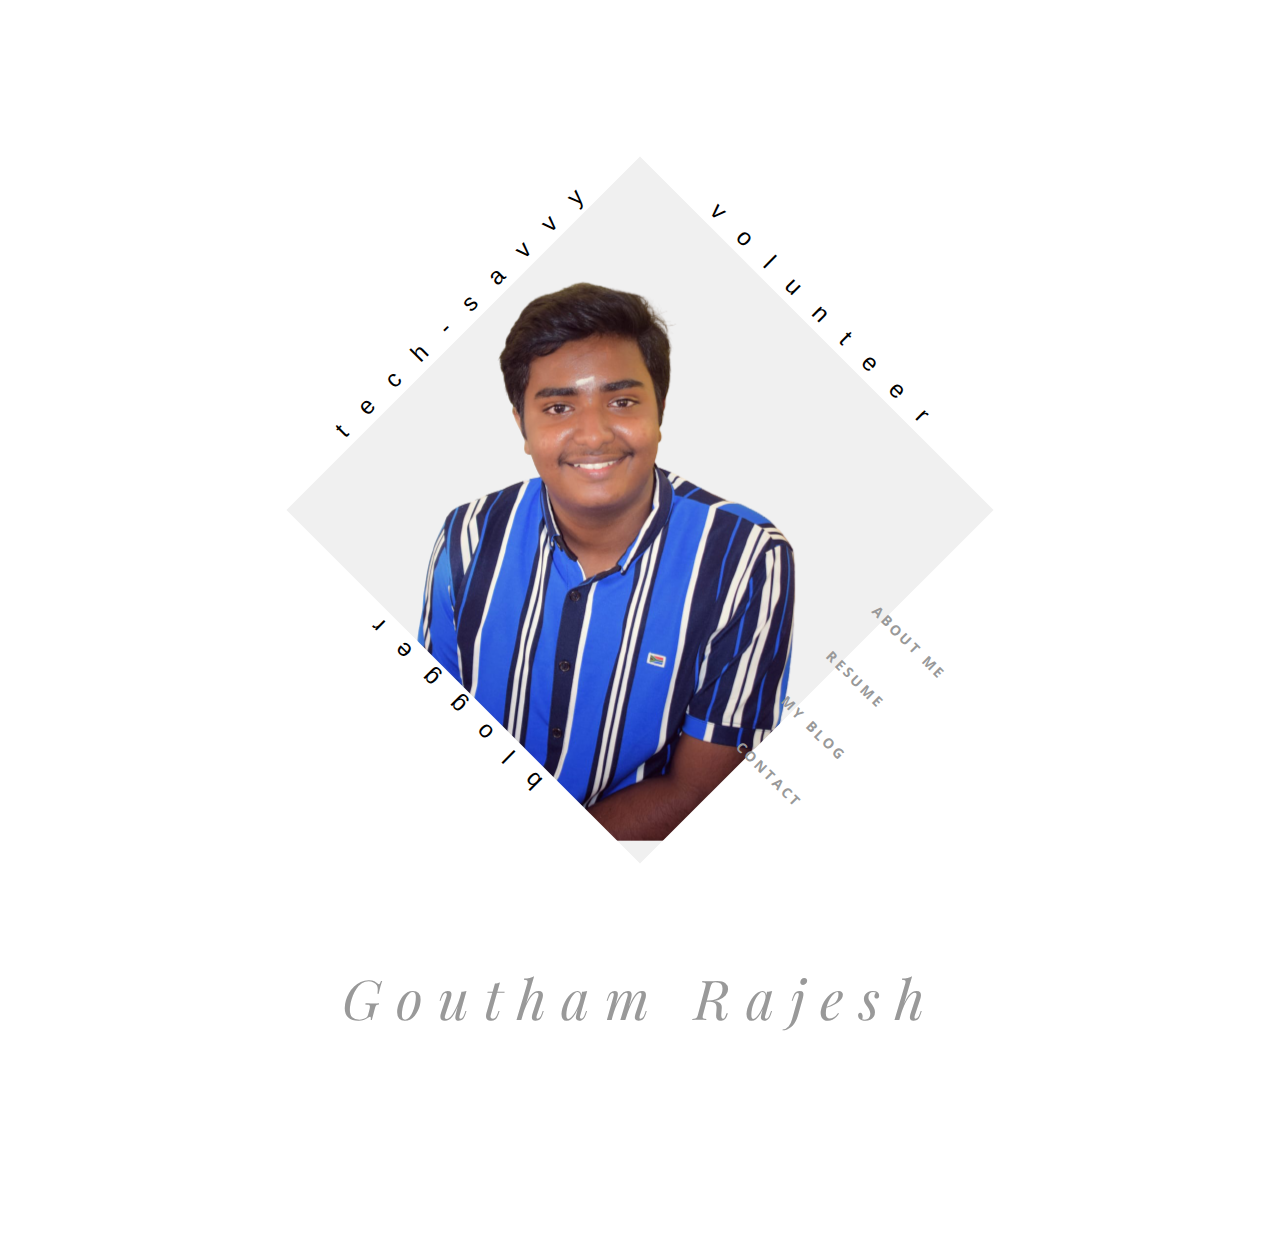
<file: index.html>
<!DOCTYPE html>
<html class='no-js' >

	<head>
		<meta charset="utf-8">
		<meta http-equiv="X-UA-Compatible" content="IE=edge">
		<meta name="viewport" content="width=device-width, initial-scale=1">
		<!-- The above 3 meta tags *must* come first in the head; any other head content must come *after* these tags -->


		<title>Goutham Rajesh</title>

		<!--[if lt IE 9]>
		  <script src="//html5shim.googlecode.com/svn/trunk/html5.js"></script>
		<![endif]-->

		<link rel='stylesheet' type='text/css' href='bootstrap/css/bootstrap.min.css' >
		<link rel='stylesheet' type='text/css' href='css/ionicons.min.css' >

		<link rel='stylesheet' type='text/css' href='css/owl.carousel.css' >
		<link rel='stylesheet' type='text/css' href='css/owl.theme.css' >
		<link rel='stylesheet' type='text/css' href='css/owl.transitions.css' >
		<link rel='stylesheet' type='text/css' href='css/magnific-popup.css' >
		<link rel='stylesheet' type='text/css' href='css/style.css' >
		<link rel='stylesheet' type='text/css' href='css/color-default.css' >


	</head>

	<body>

		<!--=============================================================================
			Preloader
		===============================================================================-->
		<div id='preloader' >
			<div class='loader' >
				<img src='img/load.gif' alt='symp' >
			</div>
		</div>



		<!--=============================================================================
			Main Wrapper
		===============================================================================-->
		<div id='wrapper' >

			<!--=============================================================================
				Front Section
			===============================================================================-->
			<section class='front-section' >

				<div class='container' >


					<div class='transition-mask' ></div>


					<div class='front-person-img' >

						<!--person's image-->
						<img src='img/goutham-nobg.png' alt='Goutham-Pic' >
						<!--/person's image-->

					</div>

					<!--person's titles-->
					<div class='front-person-titles' >

						<!--title1-->
						<span class='t1'>
							Tech-savvy
						</span>
						<!--/title1-->

						<!--title2-->
						<span class='t2' >
							Volunteer
						</span>
						<!--/title2-->

						<!--title3-->
						<span class='t3'>
							Blogger
						</span>
						<!--/title3-->

					</div>
					<!--/person's titles-->

					<nav class='front-person-links' >

						<!--
							navigation links, data-section attribute points towards the section with id to be opened.
						-->

						<ul>

							<li>
								<a href='#' data-section='about' >About Me</a>
							</li>

							<li>
								<a href='#' data-section='resume' >Resume</a>
							</li>

							<li>
								<a href='https://gouthamrajesh.blogspot.com/' target="_blank">My Blog</a>
							</li>

							<li>
								<a href='#' data-section='contact' >Contact</a>
							</li>

						</ul>

					</nav>



					<div class='front-heading text-center' >

						<h2>
							Goutham Rajesh
						</h2>



					</div>


				</div>
				

			</section>
			<!--=============================================================================
				/Front Section
			===============================================================================-->

			<!--=============================================================================
				About Section
			===============================================================================-->
			<section id='about' class='about-section section' >

				<div class='basic-info section-block' >

					<div class='container' >

						<div class='section-header text-center' >

							<h2>Basic Info About Me</h2>

							<!--divider-->
							<div class='divider-draft center' ></div>
							<!--/divider-->


						</div>

						<div class='row' >

							<div class='col-md-4' >
								<div class='about-person-img' >

									<img src='img/Kannan.jpeg' alt='Goutham-Pic'>

								</div>

							</div>


							<div class='col-md-8 about-info' >




								<p style="font-size: 17px;">
									Myself a Tech-Enthusiast, Blogger and a Volunteer who is aesthetic in hobby and ambitious in passion. Being a self-starter with strong interpersonal skill, ourself an Individual contributor also a Key Team Player. While seeking solution for an active challenge, I used to think out-of-the-box and crave creative solutions. Personally do love turning weakness into strength and a quick leaner from the mistakes.
									<br>
									I can sum up my entire personal and professional life in three words - "I Can Win!"
									<br>
								</p>

								<div class='clearfix' ></div>


								<ul class='info-list' >
									<li>
										<div class='inner' >
											<h4>Name</h4>
											<p>Goutham Rajesh</p>
										</div>
									</li>
									<li>
										<div class='inner' >
											<h4>Age</h4>
											<p>19 Years</p>
										</div>
									</li>
									<li>
										<div class='inner' >
											<h4>Website</h4>
											<p>You are on it!</p>
										</div>
									</li>
									<li>
										<div class='inner' >
											<h4>Hometown</h4>
											<p>Trivandrum, Kerala</p>
										</div>
									</li>



								</ul>


								<a href='img/Resume.jpeg' class='symp-btn link-btn' ><i class='ion-ios-download' ></i>Download Resume</a>

							</div>



						</div>




					</div>


				</div>

				<div class='about-icons section-block' >

					<div class='container' >

						<div class='row' >

							<div class='col-md-3' >
								<div class='service' >

									<div class='icon' >
										<i class='ion-ios-lightbulb' ></i>
									</div>

									<div class='content' >

										<h4>Creative</h4>

										<p>
											"Creativity doesn't wait for that perfect moment. It fashions its own perfect moments out of ordinary ones."
										</p>

									</div>

								</div>
							</div>

							<div class='col-md-3' >
								<div class='service' >

									<div class='icon' >
										<i class='ion-trophy' ></i>
									</div>

									<div class='content' >

										<h4>Winner</h4>

										<p>
											“Winning doesn’t always mean being first. Winning means you’re doing better than you’ve ever done before.”
										</p>

									</div>

								</div>
							</div>

							<div class='col-md-3' >
								<div class='service' >

									<div class='icon' >
										<i class='ion-ios-glasses' ></i>
									</div>

									<div class='content' >

										<h4>Smart</h4>

										<p>
											"Learn from yesterday, live for today, hope for tomorrow. The important thing is not to stop questioning."
										</p>

									</div>

								</div>
							</div>

							<div class='col-md-3' >
								<div class='service' >

									<div class='icon' >
										<i class='ion-ios-bolt' ></i>
									</div>

									<div class='content' >

										<h4>Powerful</h4>

										<p>
											“A life spent making mistakes is not only more honorable, but more useful than a life spent doing nothing.”
										</p>

									</div>

								</div>
							</div>



							<div class='col-md-3' >
								<div class='service' >

									<div class='icon' >
										<i class='ion-help-buoy' ></i>
									</div>

									<div class='content' >

										<h4>Helper</h4>

										<p>
											“To become a better you, remember to be grateful to people who have contributed to making you who you are today.”
										</p>

									</div>

								</div>
							</div>

							<div class='col-md-3' >
								<div class='service' >

									<div class='icon' >
										<i class='ion-happy' ></i>
									</div>

									<div class='content' >

										<h4>Optimistic</h4>

										<p>
											“I am so clever that sometimes I don't understand a single word of what I am saying.”
										</p>

									</div>

								</div>
							</div>

							<div class='col-md-3' >
								<div class='service' >

									<div class='icon' >
										<i class='ion-ios-game-controller-b' ></i>
									</div>

									<div class='content' >

										<h4>Gamer</h4>

										<p>
											"We fail, We Break, We Fall but then We Rise, We Heal, We Overcome."
										</p>

									</div>

								</div>
							</div>

							<div class='col-md-3' >
								<div class='service' >

									<div class='icon' >
										<i class='ion-ios-pulse-strong' ></i>
									</div>

									<div class='content' >

										<h4>Healthy</h4>

										<p>
											“It is health that is real wealth and not pieces of gold and silver.”
										</p>

									</div>

								</div>
							</div>




						</div>


					</div>
				</div>

				<div class='funfacts-block section-block' data-stellar-background-ratio='.2' >

					<div class='container' >

						<div class='row' >

							<div class='col-md-3 col-sm-6 funfact' >
								<div class='content' >
									<h4>3</h4>
									<p>Active Projects</p>
								</div>
							</div>

							<div class='col-md-3 col-sm-6 funfact' >
								<div class='content' >
									<h4>2</h4>
									<p>Active Repositories</p>
								</div>
							</div>

							<div class='col-md-3 col-sm-6 funfact' >
								<div class='content' >
									<h4>10+</h4>
									<p>Years of Leading Experience</p>
								</div>
							</div>

							<div class='col-md-3 col-sm-6 funfact' >
								<div class='content' >
									<h4>1</h4>
									<p>Project Completed</p>
								</div>
							</div>

						</div>

					</div>

				</div>


				<div class='footer bg-lightgray section-block' >

					<div class='container' >

						<div class='row' >

							<div class='col-xs-6 text-left' >
								<h4>Goutham Rajesh</h4>
							</div>

							<div class='col-xs-6 text-right' >
								<ul class='footer-social' >
									<li>
										<a href='https://www.linkedin.com/in/goutham-rajesh-b9759117b/' target="_blank">
											<i class='ion-social-linkedin' ></i>
										</a>
									</li>
									<li>
										<a href='https://twitter.com/GouthamRajesh4' target="_blank">
											<i class='ion-social-twitter' ></i>
										</a>
									</li>
									<li>
										<a href='https://www.instagram.com/psycho_creeper_/' target="_blank">
											<i class='ion-social-instagram' ></i>
										</a>
									</li>
									<li>
										<a href='https://github.com/gouthamrajesh' target="_blank">
											<i class='ion-social-github' ></i>
										</a>
									</li>
								</ul>
							</div>

						</div>


					</div>

				</div>


			</section>
			<!--=============================================================================
				/About Section
			===============================================================================-->

			<!--=============================================================================
				Resume Section
			===============================================================================-->
			<section id='resume' class='resume-section section' >

				<div class='container' >
					<div class='row' >
						<div class='col-md-6 col-md-offset-3' >
							<div class='section-header text-center' >

								<h2 class='animate text-over-block' >My Resume</h2>

								<!--divider-->
								<div class='divider-draft center' ></div>
								<!--/divider-->


							</div>
						</div>
					</div>
				</div>

				<div class='timeline-block section-block' >
					<div class='container' >
						<ul class='timeline' >

							<li class='timeline-header' >
								<h4>Education</h4>
							</li>

							<li>

								<div class='timeline-desc' >

									<h4>2005-2017</h4>

								</div>

								<div class='timeline-content' >

									<h4>Primary Education</h4>
									<span>@Viswabharathy Public School</span>

									<p>
										Completed Primary Schooling from Viswabharathy Public School, Neyyattinkara, Trivandrum. Passed out in 10th Grade with 92% of score.
									</p>

								</div>

							</li>

							<li class='inverse' >

								<div class='timeline-desc' >

									<h4>2018-2020</h4>

								</div>

								<div class='timeline-content' >

									<h4>Higher Secondary School Education</h4>
									<span>@Government Higher Secondary School, Neyyattinkara</span>

									<p>
										During 2018-202, I pursued my 11th and 12th grade in GHSS Neyyattinkara and passed out with a glorious pass percentage of 96% along with being one of the top scorers of the Institute.
									</p>

								</div>

							</li>

							<li>

								<div class='timeline-desc' >

									<h4>2021- Still Doing...</h4>

								</div>

								<div class='timeline-content' >

									<h4>B.Tech in Information Technology</h4>
									<span>@Government Engineering College, Barton Hill</span>

									<p>
										Currently pursuing my B.Tech in IT domain from GEC Barton Hill. Academic calendar starts from 2021 and the graduation year is expected to be 2024.
									</p>

								</div>

							</li>


							<li class='timeline-header' >
								<h4>Experience</h4>
							</li>


							<li>

								<div class='timeline-desc' >

									<h4>2021- Currently working here...</h4>

								</div>

								<div class='timeline-content' >

									<h4>Volunteer</h4>
									<span>@IEEE SB GECBH, @ISTE SC GECBH, @CSI SB GEBCH, @IEDC Cell GECBH, @ICFOSS SB GECBH</span>

									<p>
										I am active Volunteer in various technical societies at GECBH also an active participant in there events as well as an active event coordinator too.
									</p>

								</div>

							</li>

							<li class='inverse' >

								<div class='timeline-desc' >

									<h4>2021- Currently working here...</h4>

								</div>

								<div class='timeline-content' >

									<h4>1st Year Membership Development coordinator</h4>
									<span>@IEEE SB GECBH</span>

									<p>
										I am currently holding the position of 1st Year MDC in IEEE SB GECBH's Excom as well as an active coodinator of some of the prestiguous events such as Cognitionis : An Annual Quiz Series, Thinkative: Event in collab with IEEE Kerala Section and much more...
									</p>

								</div>

							</li>

							<li>

								<div class='timeline-desc' >

									<h4>2021 - Still Doing...</h4>

								</div>

								<div class='timeline-content' >

									<h4>Blogger</h4>
									<span>@gouthamrajesh.blogspot.com</span>

									<p>
										Blog writing is the way how I convey my views about the various aspects of the growing technological domain.
									</p>

								</div>

							</li>


						</ul>
					</div>
				</div>

				<div class='hobbies-block bg-lightgray section-block' >
					<div class='container' >

						<div class='section-header text-center' >
							<h2 class='animate text-over-block' >My Hobbies</h2>
							<!--divider-->
							<div class='divider-draft center' ></div>
							<!--/divider-->
						</div>

						<div class='row' >

							<div class='col-md-2 col-sm-4 col-xs-6' >

								<div class='hobby' >

									<div class='icon' >
										<i class='ion-ios-game-controller-b' ></i>
									</div>

									<h4>Gaming</h4>

								</div>

							</div>

							<div class='col-md-2 col-sm-4 col-xs-6' >

								<div class='hobby' >

									<div class='icon' >
										<i class='ion-ios-book' ></i>
									</div>

									<h4>Reading</h4>

								</div>

							</div>

							<div class='col-md-2 col-sm-4 col-xs-6' >

								<div class='hobby' >

									<div class='icon' >
										<i class='ion-ios-chatboxes' ></i>
									</div>

									<h4>Content Creation</h4>

								</div>

							</div>

							<div class='col-md-2 col-sm-4 col-xs-6' >

								<div class='hobby' >

									<div class='icon' >
										<i class='ion-ios-musical-notes' ></i>
									</div>

									<h4>Music</h4>

								</div>

							</div>

							<div class='col-md-2 col-sm-4 col-xs-6' >

								<div class='hobby' >

									<div class='icon' >
										<i class='ion-camera' ></i>
									</div>

									<h4>Photography</h4>

								</div>

							</div>

							<div class='col-md-2 col-sm-4 col-xs-6' >

								<div class='hobby' >

									<div class='icon' >
										<i class='ion-ios-football' ></i>
									</div>

									<h4>Football</h4>

								</div>

							</div>



						</div>



					</div>
				</div>

				<div class='skills-block section-block' >

					<div class='container' >

						<div class='section-header text-center' >
							<h2 class='animate text-over-block' >My Skills</h2>

							<!--divider-->
							<div class='divider-draft center' ></div>
							<!--/divider-->

						</div>


						<div class='row' >

							<div class='col-md-6' >

								<div class='skill' >

									<h4>HTML/CSS</h4>

									<div class='skill-bar' data-percent='80' >
										<div class='bar' >
											<div class='percent' >80%</div>
										</div>
									</div>

								</div>

								<div class='skill' >

									<h4>C++</h4>

									<div class='skill-bar' data-percent='50' >
										<div class='bar' >
											<div class='percent' >50%</div>
										</div>
									</div>

								</div>

								<div class='skill' >

									<h4>Presentation Skills</h4>

									<div class='skill-bar' data-percent='90' >
										<div class='bar' >
											<div class='percent' >90%</div>
										</div>
									</div>

								</div>



							</div>

							<div class='col-md-6' >

								<div class='skill' >

									<h4>Content Writing</h4>

									<div class='skill-bar' data-percent='80' >
										<div class='bar' >
											<div class='percent' >80%</div>
										</div>
									</div>

								</div>

								<div class='skill' >

									<h4>Wordpress</h4>

									<div class='skill-bar' data-percent='75' >
										<div class='bar' >
											<div class='percent' >75%</div>
										</div>
									</div>

								</div>

								<div class='skill' >

									<h4>Python</h4>

									<div class='skill-bar' data-percent='50' >
										<div class='bar' >
											<div class='percent' >50%</div>
										</div>
									</div>

								</div>



							</div>



						</div>

					</div>

				</div>

				<div class='footer bg-lightgray section-block' >

					<div class='container' >

						<div class='row' >

							<div class='col-xs-6 text-left' >
								<h4>Goutham Rajesh</h4>
							</div>

							<div class='col-xs-6 text-right' >
								<ul class='footer-social' >
									<li>
										<a href='https://www.linkedin.com/in/goutham-rajesh-b9759117b/' target="_blank">
											<i class='ion-social-linkedin' ></i>
										</a>
									</li>
									<li>
										<a href='https://twitter.com/GouthamRajesh4' target="_blank">
											<i class='ion-social-twitter' ></i>
										</a>
									</li>
									<li>
										<a href='https://www.instagram.com/psycho_creeper_/' target="_blank">
											<i class='ion-social-instagram' ></i>
										</a>
									</li>
									<li>
										<a href='https://github.com/gouthamrajesh' target="_blank">
											<i class='ion-social-github' ></i>
										</a>
									</li>
								</ul>
							</div>

						</div>


					</div>

				</div>


			</section>
			<!--=============================================================================
				/Resume Section
			===============================================================================-->


			<!--==============================================================================
				Contact Section
			================================================================================-->
			<section id='contact' class='contact-section section' >

				<div class='contact-block section-block' >
					<div class='container' >
						<div class='row' >
							<div class='col-md-6 col-md-offset-3' >

								<div class='section-header text-center' >
									<h2 class='animate text-over-block' >Contact Me</h2>
									<!--divider-->
									<div class='divider-draft center' ></div>
									<!--/divider-->
									<p>
										May the virtual connection between us be prosperous. Drop your credentials here. Let's catch up soon !
									</p>
								</div>

							</div>
						</div>

						<div class='row' >
							<div class='col-md-8 col-md-offset-2' >

								<form id='contact-form' class='contact-form' action='mail.php' method='post' data-toggle='validator' >

									<div id='contact-form-result' ></div>

									<div class='row' >

										<div class='col-md-6' >

											<div class='form-group' >
												<input type='text' class='form-control' placeholder='Name' required>

												<div class='help-block with-errors' ></div>
											</div>

										</div>

										<div class='col-md-6' >
											<div class='form-group' >
												<input type='email' class='form-control' placeholder='Email' required>

												<div class='help-block with-errors' ></div>

											</div>
										</div>

									</div>

									<div class='row' >

										<div class='col-md-6' >
											<div class='form-group' >
												<input type='text' class='form-control' placeholder='Phone' required>
												<div class='help-block with-errors' ></div>

											</div>
										</div>

										<div class='col-md-6' >
											<div class='form-group' >
												<input type='text' class='form-control' placeholder='Website' required>
												<div class='help-block with-errors' ></div>

											</div>
										</div>

									</div>

									<div class='form-group' >
										<textarea rows='5' class='form-control' placeholder='Message' required></textarea>
										<div class='help-block with-errors' ></div>
									</div>

									<div class='form-group text-center' >
										<button type='submit' class='symp-btn' >Send Message</button>
									</div>


								</form>
							</div>
						</div>


					</div>
				</div>


				<div class='footer bg-lightgray section-block' >

					<div class='container' >

						<div class='row' >

							<div class='col-xs-6 text-left' >
								<h4>Goutham Rajesh</h4>
							</div>

							<div class='col-xs-6 text-right' >
								<ul class='footer-social' >
									<li>
										<a href='https://www.linkedin.com/in/goutham-rajesh-b9759117b/' target="_blank">
											<i class='ion-social-linkedin' ></i>
										</a>
									</li>
									<li>
										<a href='https://twitter.com/GouthamRajesh4' target="_blank">
											<i class='ion-social-twitter' ></i>
										</a>
									</li>
									<li>
										<a href='https://www.instagram.com/psycho_creeper_/' target="_blank">
											<i class='ion-social-instagram' ></i>
										</a>
									</li>
									<li>
										<a href='https://github.com/gouthamrajesh' target="_blank">
											<i class='ion-social-github' ></i>
										</a>
									</li>
								</ul>
							</div>

						</div>


					</div>

				</div>


			</section>
			<!--=============================================================================
				/Contact Section
			===============================================================================-->


			<!--close button-->
			<div class='close-btn' >
				<span></span>
				<span></span>
			</div>
			<!--/close button-->


		</div>
		<!--=============================================================================
			/Main Wrapper
		===============================================================================-->


		<!--=============================================================================
			JavaScript Files
		===============================================================================-->
		<script src='js/jquery.min.js' ></script>
		<script src='js/jquery.stellar.min.js' ></script>
		<script src='js/modernizr.js' ></script>
		<script src='js/owl.carousel.min.js' ></script>
		<script src='js/jquery.shuffle.min.js' ></script>
		<script src='js/jquery.magnific-popup.min.js' ></script>
		<script src='js/validator.min.js' ></script>
		<script src='js/smoothscroll.js' ></script>
		<script src='js/script.js' ></script>



	</body>

</html>
</file>
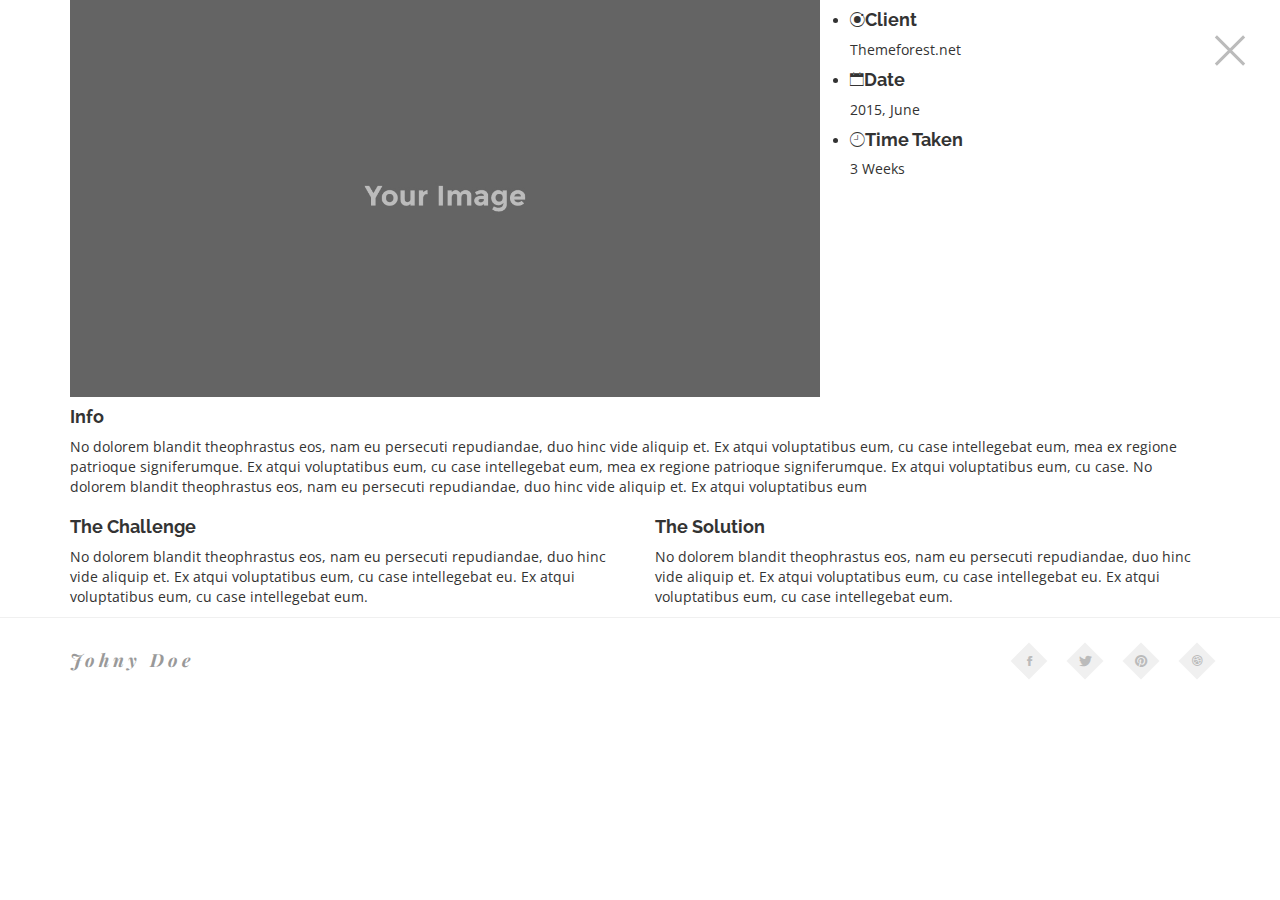
<file: work.html>
<!DOCTYPE html>
<html class='no-js' >
	
	<head>
		
		
		<meta charset="utf-8">
		<meta http-equiv="X-UA-Compatible" content="IE=edge">
		<meta name="viewport" content="width=device-width, initial-scale=1">
		<!-- The above 3 meta tags *must* come first in the head; any other head content must come *after* these tags -->
	
		<title>Symp - Personal Resume/CV HTML Template</title>
		
		<!--[if lt IE 9]>
		  <script src="//html5shim.googlecode.com/svn/trunk/html5.js"></script>
		<![endif]-->

		
		<link rel='stylesheet' type='text/css' href='bootstrap/css/bootstrap.min.css' >
		<link rel='stylesheet' type='text/css' href='css/ionicons.min.css' >
		<link rel='stylesheet' type='text/css' href='css/owl.carousel.css' >
		<link rel='stylesheet' type='text/css' href='css/owl.theme.css' >
		<link rel='stylesheet' type='text/css' href='css/owl.transitions.css' >
		<link rel='stylesheet' type='text/css' href='css/style.css' >
		<link rel='stylesheet' type='text/css' href='css/color-default.css' >
		
		
	</head>
	
	<body>
		
		
		<!--close button-->
		<a href='index.html' class='close-btn' >
			<span></span>
			<span></span>
		</a>
		<!--/close button-->
		
		
		<!--preloader-->
		<div id='preloader' >
		
			<div class='loader' >
				<img src='img/load.gif' alt='symp' >
			</div>
			
		</div>
		<!--/preloader-->
		
		
		<div id='wrapper' >
			
			<section class='single-work' >
				
				<div class='container' >
					
					
					<div class='row' >
						
						<div class='col-md-8' >
							
							<img src='img/bg3.jpg' alt='symp' >
						
						</div>
						
						
						<div class='col-md-4' >
							
							<ul class='work-info' >
								
								<li>
									
									<h4><i class='ion-ionic' ></i>Client</h4>
									
									<p>Themeforest.net</p>
									
								</li>
								
								<li>
									
									<h4><i class='ion-ios-calendar-outline' ></i>Date</h4>
									
									<p>2015, June</p>
									
								</li>
								
								
								
								<li>
									
									<h4><i class='ion-ios-clock-outline' ></i>Time Taken</h4>
									
									<p>3 Weeks</p>
									
								</li>
								
								
								
								
								
								
							</ul>
							
						</div>
						
						
						
					</div>
					
					
					<div class='work-content' >
						
						<div class='block' >
							
							<h4>Info</h4>
							
							<p>
								No dolorem blandit theophrastus eos, nam eu persecuti repudiandae, duo hinc vide aliquip et. Ex atqui voluptatibus eum, cu case intellegebat eum, mea ex regione patrioque signiferumque. Ex atqui voluptatibus eum, cu case intellegebat eum, mea ex regione patrioque signiferumque. Ex atqui voluptatibus eum, cu case. No dolorem blandit theophrastus eos, nam eu persecuti repudiandae, duo hinc vide aliquip et. Ex atqui voluptatibus eum
							</p>
							
						</div>
						
						<div class='block row' >
							
							
							<div class='col-md-6' >
								
								<h4>The Challenge</h4>
								
								<p>
									No dolorem blandit theophrastus eos, nam eu persecuti repudiandae, duo hinc vide aliquip et. Ex atqui voluptatibus eum, cu case intellegebat eu. Ex atqui voluptatibus eum, cu case intellegebat eum.
								</p>
								
							</div>
							
							
							<div class='col-md-6' >
								
								<h4>The Solution</h4>
								
								<p>
									No dolorem blandit theophrastus eos, nam eu persecuti repudiandae, duo hinc vide aliquip et. Ex atqui voluptatibus eum, cu case intellegebat eu. Ex atqui voluptatibus eum, cu case intellegebat eum.
								</p>
								
							</div>
							
							
							
							
						</div>
						
					</div>
					
					
				</div>
				
			</section>
			
			
			<div class='footer bg-lightgray section-block' >
				
				<div class='container' >
					
					<div class='row' >
						
						<div class='col-md-6 text-left' >
							<h4>Johny Doe</h4>
						</div>
						
						<div class='col-md-6 text-right' >
							<ul class='footer-social' >
								<li>
									<a href='#' >
										<i class='ion-social-facebook' ></i>
									</a>
								</li>
								<li>
									<a href='#' >
										<i class='ion-social-twitter' ></i>
									</a>
								</li>
								<li>
									<a href='#' >
										<i class='ion-social-pinterest' ></i>
									</a>
								</li>
								<li>
									<a href='#' >
										<i class='ion-social-dribbble' ></i>
									</a>
								</li>
							</ul>
						</div>
						
					</div>
					
					
				</div>
				
			</div>
			
			
			
		</div>
		
		<script src='js/jquery.min.js' ></script>
		<script src='js/jquery.stellar.min.js' ></script>
		<script src='js/modernizr.js' ></script>
		<script src='js/owl.carousel.min.js' ></script>
		<script src='js/jquery.shuffle.min.js' ></script>
		<script src='js/jquery.magnific-popup.min.js' ></script>
		<script src='js/validator.min.js' ></script>
		<script src='js/smoothscroll.js' ></script>
		<script src='js/script.js' ></script>
		
	</body>
	
</html>
</file>
<file: css/style.css>
/*=======================================================================
	
-------------------------------------------------------------------------
	CSS Structure
-------------------------------------------------------------------------
	
	01- General CSS
	02- Preloader
	03- Front Section
	04- About Section
	05- Resume Section
	06- Services Section
	07- Blog Section
	08- Portfolio Section
	09- Contact Section
	10- Work Page
	11- Single Post Page
	12- Responsive CSS
	
	*Colors are in separate files.
	
=======================================================================*/






/*Importing Google Fonts */
@import url(https://fonts.googleapis.com/css?family=Raleway:400,700,600,300|Playfair+Display:700italic,400italic|Crimson+Text:400italic,600italic|Open+Sans:400,700);

/*=======================================================================
	General CSS
=======================================================================*/
*{
	margin:0;
	padding:0;
	outline:none;
	font-family: Open Sans, sans-serif;
}
h1, h2, h3, h4, h5, h6,
.h1, .h2, .h3, .h4, .h5, .h6{
	font-weight:bold;
	font-family: Raleway, sans-serif;
}
::-webkit-scrollbar{
	height:10px;
	width:10px;
	background:#FFF;
}
::-webkit-scrollbar-thumb{
	background:#BBB;
	border:solid 2px #FFF;
}
::-webkit-scrollbar-thumb:hover{
	background:#888;
}
::-moz-scrollbar{
	height:10px;
	width:10px;
	background:#FFF;
}
::-moz-scrollbar-thumb{
	background:#BBB;
	border:solid 2px #FFF;
}
::-moz-scrollbar-thumb:hover{
	background:#888;
}
img{
	max-width:100%;
}
.parallax{
	background-size:cover;
}
body.section-show{
	overflow:hidden;
}
body a.close-btn,
body.section-show .close-btn{
	opacity:1;
	z-index:100;
	-webkit-transition:opacity .4s 1.2s ease, background .3s ease;
	-moz-transition:opacity .4s 1.2s ease, background .3s ease;
	transition:opacity .4s 1.2s ease, background .3s ease;
	overflow:hidden;
}
.close-btn{
	position:fixed;
	height:64px;
	width:64px;
	cursor:pointer;
	display:block;
	top:18px;
	right:18px;
	opacity:0;
	z-index:-99;
}
.close-btn > span{
	height:3px;
	width:40px;
	background:#BBB;
	position:absolute;
	top:50%;
	left:50%;
	margin-left:-20px;
	margin-top:-1.5px;
}
.close-btn > span:before{
	content: ' ';
	position:absolute;
	top:0;
	width:0;
	height:inherit;
	background:#B7A389;
}
.close-btn > span:nth-of-type(1){
	-webkit-transform:rotate(45deg);
	-moz-transform:rotate(45deg);
	-ms-transform:rotate(45deg);
	-o-transform:rotate(45deg);
	transform:rotate(45deg);
}
.close-btn > span:nth-of-type(2){
	-webkit-transform:rotate(-45deg);
	-moz-transform:rotate(-45deg);
	-ms-transform:rotate(-45deg);
	-o-transform:rotate(-45deg);
	transform:rotate(-45deg);
}
.close-btn > span:nth-of-type(1):before{
	left:0;
}
.close-btn > span:nth-of-type(2):before{
	right:0;
}
.close-btn:hover > span{
	background:transparent;
}
.close-btn:hover > span:before{
	-webkit-transition:all .3s ease;
	-moz-transition:all .3s ease;
	transition:all .3s ease;
	width:100%;
}
.close-btn:hover > span:nth-of-type(2):before{
	-webkit-transition-delay:.3s;	
	-moz-transition-delay:.3s;	
	transition-delay:.3s;	
}
.section-header h2{
	font-size:32px;
	letter-spacing:6px;
	color:#333;
	margin-top:0;
	margin-bottom:35px;
	font-weight:300;
}
.section-header p{
	margin-top:30px;
	line-height:1.7em;
	color:#8A8A8A;
	font-size:16px;
}
#wrapper{
	overflow-x:hidden;
}
.front-section{
	background:#FFF;
}
.section{
	position:fixed;
	left:0;
	right:0;
	top:0;
	bottom:0;
	border:solid 4px #BBB;
	padding-top:100px;
	z-index:-9;
	background:#FFF;
	overflow-y:auto;
	opacity:0;
	visibility:hidden;
	transition: all .3s ease;
}
body.section-show .section.active{
	-webkit-transition:opacity .4s 1.2s ease;
	-moz-transition:opacity .4s 1.2s ease;
	transition:opacity .4s 1.2s ease;
	z-index:99;
	opacity:1;
	visibility:visible;
}
.bg-lightgray{
	background:#F5F5F5;
}
.footer{
	padding:30px 0;
	background:#FFF;
	border-top:solid 1px #F0F0F0;
}
.footer h4{
	font-size:18px;
	letter-spacing:4px;
	margin:0;
	margin-top:3.5px;
	font-style:italic;
	font-family:'Playfair Display', serif;
	color:#999;
}
.footer-social{
	margin:0;
	padding:0;
	list-style:none;
	font-size:0;
}
.footer-social > li{
	display:inline-block;
	*display:inline;
	*zoom:1;
	margin-left:30px;
}
.footer-social > li > a{
	text-decoration:none;
	height:26px;
	width:26px;
	line-height:26px;
	vertical-align: middle;
	-webkit-transform:rotate(45deg);
	-moz-transform:rotate(45deg);
	-ms-transform:rotate(45deg);
	-o-transform:rotate(45deg);
	transform:rotate(45deg);
	-webkit-transition:all .3s ease-in-out;
	-moz-transition:all .3s ease-in-out;
	transition:all .3s ease-in-out;
	display:block;
	text-align:center;
	color:#BBB;
	background:#F0F0F0;
	font-size:0;
}
.footer-social > li > a > i{
	-webkit-transform:rotate(-45deg);
	-moz-transform:rotate(-45deg);
	-ms-transform:rotate(-45deg);
	-o-transform:rotate(-45deg);
	transform:rotate(-45deg);
	display:inline-block;
	*display:inline;
	*zoom:1;
	line-height:inherit;
	width:inherit;
	height:inherit;
	vertical-align:middle;
}
.footer-social > li > a > i:before{
	font-size:14px;
	line-height:1em;
	vertical-align:middle;
}
.footer-social > li > a:hover{
	background:#B7A389;
	color:#FFF;
}
.section-block > .container,
.section-block{
	position:relative;
}
.section-block{
	overflow:hidden;
}

/*=======================================================================
	Preloader
=======================================================================*/
.js #preloader{
	position:fixed;
	top:0;
	left:0;
	right:0;
	bottom:0;
	background:#FFF;
	z-index:199;
	-webkit-transition:all .5s ease;
	-moz-transition:all .5s ease;
	transition:all .5s ease;
}
.js #preloader .loader{
	position:absolute;
	top:50%;
	left:50%;
	-webkit-transform:translate(-50%, -50%);	
	-moz-transform:translate(-50%, -50%);	
	-ms-transform:translate(-50%, -50%);	
	-o-transform:translate(-50%, -50%);	
	transform:translate(-50%, -50%);	
}
.js body.loaded #preloader{
	-webkit-transform:scale(.6) translateY(-100%);
	-moz-transform:scale(.6) translateY(-100%);
	-ms-transform:scale(.6) translateY(-100%);
	-o-transform:scale(.6) translateY(-100%);
	transform:scale(.6) translateY(-100%);
	opacity:0;
	visibility:hidden;
	z-index:-1;
}
.no-js #preloader{
	display:none;
}

.divider-draft{
	position:relative;
	height:2px;
	background:#333;
	width:40px;
	display:block;
	margin:15px 0;
}
.divider-draft:before,
.divider-draft:after{
	content: ' ';
	width:25px;
	height:1px;
	background:#333;
	position:absolute;
	left:0;
}
.divider-draft.center{
	margin:auto;
}
.divider-draft.center:before,
.divider-draft.center:after{
	right:0;
	margin:auto;
}
.divider-draft:before{
	top:-6px;
}
.divider-draft:after{
	bottom:-6px;
}

/*=======================================================================
	Front Section
=======================================================================*/
body.section-show .transition-mask{
	position:absolute;
	top:260px;
	height:500px;
	width:500px;
	left:0;
	right:0;
	margin:auto;
	z-index:22;
	transform:rotate(45deg);
	overflow:hidden;
	-webkit-animation: fill2 .8s .4s both ease;
	-moz-animation: fill2 .8s .4s both ease;
	animation: fill2 .8s .4s both ease;
}
body .transition-mask:before{
	content: ' ';
	position:absolute;
	bottom:0;
	right:0;
	height:100%;
	width:100%;
}
body.section-show .transition-mask:before{
	-webkit-animation: fill .4s both ease;
	-moz-animation: fill .4s both ease;
	animation: fill .4s both ease;
	background:#CCC;
}

@-webkit-keyframes fill2{
	0%{
		transform:rotate(45deg);
	}
	100%{
		z-index:50;
		transform:rotate(0deg);
		height:100%;
		width:100%;
		top:0;
		bottom:auto;
	}
}
@keyframes fill2{
	0%{
		-webkit-transform:rotate(45deg);
		-moz-transform:rotate(45deg);
		-ms-transform:rotate(45deg);
		-o-transform:rotate(45deg);
		transform:rotate(45deg);
	}
	100%{
		z-index:50;
		-webkit-transform:rotate(0deg);
		-moz-transform:rotate(0deg);
		-ms-transform:rotate(0deg);
		-o-transform:rotate(0deg);
		transform:rotate(0deg);
		height:100%;
		width:100%;
		top:0;
		bottom:auto;
	}
}



@-webkit-keyframes fill{
	0%{
		width:0%;
	}
	100%{
		width:100%;
	}
}

@keyframes fill{
	0%{
		width:0%;
	}
	100%{
		width:100%;
	}
}



.front-section{
	padding-top:60px;
	padding-bottom:200px;
	position:relative;
}
.front-heading{
	text-align:center;
	margin-top:190px;
}
.front-heading > h2{
	font-size:55px;
	font-weight:lighter;
	letter-spacing:15px;
	position:relative;
	position:relative;
	line-height:1em;
	display:inline-block;
	*display:inline;
	*zoom:1;
	z-index:10;
	color:#999;
	font-family: 'Playfair Display', serif;
	font-style:italic;
}

.front-person-img{
	width:500px;
	height:500px;
	overflow:hidden;
	background:#F0F0F0;
	position:relative;
	z-index:15;
	-webkit-transition:height .5s .3s ease, transform .5s .8s ease;
	-moz-transition:height .5s .3s ease, transform .5s .8s ease;
	transition:height .5s .3s ease, transform .5s .8s ease;
	margin:200px auto;
	margin-bottom:0;
	-webkit-transform:rotate(45deg);
	-moz-transform:rotate(45deg);
	-ms-transform:rotate(45deg);
	-o-transform:rotate(45deg);
	transform:rotate(45deg);
	border-radius:0;
}
.front-person-img > img{
	max-width:100%;
	vertical-align:bottom;
	-webkit-transform:rotate(-45deg) translateY(40px);
	-moz-transform:rotate(-45deg) translateY(40px);
	-ms-transform:rotate(-45deg) translateY(40px);
	-o-transform:rotate(-45deg) translateY(40px);
	transform:rotate(-45deg) translateY(40px);
}

.front-person-titles{
	position:relative;
	z-index:10;
	height:500px;
	width:500px;
	margin:auto;
	margin-top:-500px;
	-webkit-transform:rotate(45deg);
	-moz-transform:rotate(45deg);
	-ms-transform:rotate(45deg);
	-o-transform:rotate(45deg);
	transform:rotate(45deg);
}
.front-person-titles > span{
	position:absolute;
	z-index:5;
	display:block;
	width:100%;
	font-family:Hind, sans-serif;
	color:#CCC;
	text-align:center;
	font-size:24px;
	letter-spacing:25px;
	line-height:1em;
	text-transform:lowercase;
}
.front-person-titles > .t1{
	left:-5px;
	bottom: 0px;
	-webkit-transform:rotate(-90deg) translateY(-100%);
	-moz-transform:rotate(-90deg) translateY(-100%);
	-ms-transform:rotate(-90deg) translateY(-100%);
	-o-transform:rotate(-90deg) translateY(-100%);
	transform:rotate(-90deg) translateY(-100%);
	-webkit-transform-origin:0% 0%;
	-moz-transform-origin:0% 0%;
	-ms-transform-origin:0% 0%;
	-o-transform-origin:0% 0%;
	transform-origin:0% 0%;
	color:black;
}
.front-person-titles > .t2{
	top:-5px;
	left:0px;
	-webkit-transform:translateY(-100%);
	-moz-transform:translateY(-100%);
	-ms-transform:translateY(-100%);
	-o-transform:translateY(-100%);
	transform:translateY(-100%);
	color:black;
}
.front-person-titles > .t3{
	left: -5px;
	bottom: -5px;
	-webkit-transform:translateY(100%) rotate(180deg);
	-moz-transform:translateY(100%) rotate(180deg);
	-ms-transform:translateY(100%) rotate(180deg);
	-o-transform:translateY(100%) rotate(180deg);
	transform:translateY(100%) rotate(180deg);
	color:black;
}


.front-person-links{
	margin:auto;
	width:500px;
	height:500px;
	margin-top:-500px;
	z-index:25;
	-webkit-transform: rotate(45deg);
	-moz-transform: rotate(45deg);
	-ms-transform: rotate(45deg);
	-o-transform: rotate(45deg);
	transform: rotate(45deg);
	position:relative;
}

.front-person-links > ul > li{
	display:block;
}
.front-person-links > ul{
	font-size:0;
	z-index:99;
	position:absolute;
	text-align:left;
	white-space:nowrap;
	left:100%;
	top:50%;
	-webkit-transform:translateY(-50%);
	-moz-transform:translateY(-50%);
	-ms-transform:translateY(-50%);
	-o-transform:translateY(-50%);
	transform:translateY(-50%);
	margin:0;
	padding:0;
	list-style:none;
	margin-left:-15px;
}
.front-person-links > ul > li > a{
	font-weight:bold;
	display:block;
	font-size:14px;
	padding:25px 0;
	cursor:pointer;
	-webkit-transition:all .3s ease;
	-moz-transition:all .3s ease;
	transition:all .3s ease;
	position:relative;
	color:#999;
	text-align:left;
	text-transform:uppercase;
	letter-spacing:3px;
	text-decoration:none;
	line-height:1em;
}
.front-person-links > ul > li > a:before,
.front-person-links > ul > li > a:after{
	content: ' ';
	height:6px;
	width:15px;
	background:#CCC;
	display:inline-block;
	*display:inline;
	*zoom:1;
	vertical-align:middle;
	margin-right:15px;
	font-size:0;
	-webkit-transition:all .3s ease;
	-moz-transition:all .3s ease;
	transition:all .3s ease;
	display:none;
}
.front-person-links > ul > li > a:after{
	margin-left:15px;
	margin-right:0;
	display:none;
}
.front-person-links > ul > li > a:hover{
	color:#B7A389;
}
.front-person-links > ul > li > a:hover:after,
.front-person-links > ul > li > a:hover:before{
	width:25px;
	background:#999;
}


/*=======================================================================
	About Section
=======================================================================*/
.about-section{
	padding-top:0;
}
.about-icons{
	padding-top:110px;
	padding-bottom:0px;
}
.basic-info{
	padding-top:100px;
	padding-bottom:100px;
	position:relative;
	border-bottom:solid 1px #F0F0F0;
}
.basic-info .section-header{
	margin-bottom:80px;
}
.about-info > p{
	line-height:1.8em;
	margin-top:-.4em;
}
.about-person-img{
	text-align:center;
}
.about-person-img > img{
	max-width:100%;
}
.info-list{
	list-style:none;
	padding:0;
	margin:0;
	position:relative;
	z-index:10;
	margin-top:20px;
	margin-bottom:60px;
}
.info-list:before,
.info-list:after{
	content:' ';
	display:table;
}
.info-list:after{
	clear:both;
}
.info-list > li{
	margin-bottom:20px;
	float:left;
	width:25%;
}
.info-list > li > .inner{
	padding:15px 0;
}
.info-list > li > *{
	line-height:1em;
	margin:0;
}
.info-list > li > .inner > h4{
	font-size:13px;
	letter-spacing:4px;
	margin-right:16px;
	margin-bottom:8px;
	display:block;
	color:#333;
}
.info-list > li > .inner > p{
	font-size:16px;
	color:#777;
	display:block;
}
.funfacts-block{
	padding-top:60px;
	padding-bottom:20px;
	background-image:url(../img/facts.png);
	background-size:cover;
	background-attachment:fixed;
}
.funfact{
	position:relative;
	text-align:center;
	margin-bottom:40px;
}
.funfact:after{
	content: ' ';
	position:absolute;
	height:16px;
	width:16px;
	right:-10px;
	top:50%;
	margin-top:-10px;
	border:solid 1px #FFF;
	-webkit-transform:rotate(45deg);
	-moz-transform:rotate(45deg);
	-ms-transform:rotate(45deg);
	-o-transform:rotate(45deg);
	transform:rotate(45deg);
	opacity:.4;
	filter:Alpha(opacity=40);
}
.funfact:last-of-type:after{
	display:none;
}
@media (max-width: 992px){
	.funfact:nth-of-type(2):after{
		display:none;
	}	
}
@media (max-width: 768px){
	.funfact:after{
		display:none;
	}	
}

.funfact > .content > h4{
	margin:0;
	color:#FFF;
	font-size:55px;
	margin-bottom:5px;
}
.funfact > .content > p{
	color:#FFF;
	letter-spacing:2px;
	margin-bottom:0;
	font-size:13px;
	opacity:.8;
}

/*=======================================================================
	Resume Section
=======================================================================*/
.timeline-block{
	padding-bottom:100px;
}
.timeline-block .timeline{
	padding-bottom:90px;
	margin-top:100px;
}
.timeline{
	position:relative;
	list-style:none;
	margin:0;
}
.timeline:before{
	content: ' ';
	position:absolute;
	top:0;
	left:50%;
	margin-left:-1px;
	height:100%;
	width:2px;
	background:#BBB;
	border-radius: 0 0 5px 5px;
}
.timeline > li:before,
.timeline > li:after{
	content: ' ';
	display:table;
}
.timeline > li:after{
	clear:both;
}
.timeline > li > .timeline-desc{
	float:right;
}
.timeline > li > .timeline-desc > h4{
	font-size:14px;
	letter-spacing:2px;
	margin-top:0;
}
.timeline > li > .timeline-content{
	float:left;
	text-align:right;
	position:relative;
}
.timeline > li.inverse > .timeline-content{
	float:right;
	text-align:left;
}
.timeline > li.inverse > .timeline-desc{
	float:left;
	text-align:right;
}
.timeline > li{
	margin:70px 0;
	position:relative;
}
.timeline > li:not(.timeline-header):before{
	content: ' ';
	position:absolute;
	top:0;
	left:50%;
	height:11px;
	width:11px;
	-webkit-transform:translateX(-50%) rotate(45deg);
	-moz-transform:translateX(-50%) rotate(45deg);
	-ms-transform:translateX(-50%) rotate(45deg);
	-o-transform:translateX(-50%) rotate(45deg);
	transform:translateX(-50%) rotate(45deg);
	background:#B7A389;
}
.timeline > li > div{
	width:50%;
	padding:0 35px;
}
.timeline > li > .timeline-content > h4{
	margin-top:0;
	margin-bottom:7px;
	letter-spacing:2px;
	font-size:20px;
}
.timeline > li > .timeline-content > span{
	display:block;
	margin-bottom:15px;
	color:#BBB;
}
.timeline > li > .timeline-content > p{
	margin:0;
	line-height:1.7em;
	color:#777;
}
.timeline > li.timeline-header{
	background:#FFF;
	position:relative;
	z-index:10;
	text-align:center;
	margin-bottom:100px;
	margin-top:100px;
}
.timeline > li.timeline-header > h4{
	font-weight:bold;
	text-transform:uppercase;
	font-size:16px;
	display:inline-block;
	*display:inline;
	*zoom:1;
	position:relative;
	margin:0;
	letter-spacing:4px;
}
.timeline > li.timeline-header:first-of-type{
	margin-top:0;
}
.timeline > li.timeline-header > h4:before,
.timeline > li.timeline-header > h4:after{
	content: ' ';
	display:block;
	height:2px;
	background:#BBB;
	margin:0 -5px;
	margin-top:8px;
}
.timeline > li.timeline-header > h4:before{
	margin-top:0;
	margin-bottom:8px;
}
@media (max-width:992px){
	.timeline > li:before,
	.timeline:before{
		display:none;
	}
	.timeline > li > .timeline-desc{
		opacity:.5;
		text-align:right;
		float:left;
	}
	.timeline > li.inverse > .timeline-desc{
		text-align:left;
		float:right;
	}
	.timeline > li > div{
		width:85%;
		float:none;
		display:block;
		margin-left:auto;
		margin-right:auto;
	}
	.timeline > li > .timeline-content{
		text-align:right;
	}
}
.hobbies-block{
	padding-top:100px;
	padding-bottom:30px;
}
.hobbies-block .section-header{
	margin-bottom:100px;
}
.hobby{
	position:relative;
	text-align:center;
	margin-bottom:70px;
	-webkit-transition:all .3s ease-in-out;
	-moz-transition:all .3s ease-in-out;
	transition:all .3s ease-in-out;
}
.hobby > .icon{
	font-size:0;
	background:#B7A389;
	color:#FFF;
	-webkit-transform:rotate(45deg);
	-moz-transform:rotate(45deg);
	-ms-transform:rotate(45deg);
	-o-transform:rotate(45deg);
	transform:rotate(45deg);
	width:80px;
	height:80px;
	line-height:80px;
	margin:auto;
	margin-bottom:40px;
	-webkit-transition:all .3s ease-in-out;
	-moz-transition:all .3s ease-in-out;
	transition:all .3s ease-in-out;
	position:relative;
	top:0;
}
.hobby:hover > .icon{
	top:-15px;
}
.hobby > .icon > i{
	display:block;
	height:inherit;
	width:inherit;
	line-height:inherit;
	text-align:center;
	-webkit-transform:rotate(-45deg);
	-moz-transform:rotate(-45deg);
	-ms-transform:rotate(-45deg);
	-o-transform:rotate(-45deg);
	transform:rotate(-45deg);
}
.hobby > .icon > i:before{
	vertical-align:middle;
	font-size:45px;
	line-height:1em;
}
.hobby > h4{
	font-size:18px;
	letter-spacing:2px;
	margin-top:0;
	margin-top:2px;
}
.skills-block{
	padding:100px 0;
	padding-bottom:40px;
}
.skills-block .section-header{
	margin-bottom:80px;
}
.skill{
	position:relative;
	margin-bottom:60px;
}
.skill > h4{
	font-size:14px;
	margin-top:0;
	margin-bottom:5px;
	letter-spacing:2px;
	color:#B7A389;
}
.skill > .skill-bar{
	height:10px;
	background:#F0F0F0;
}
.skill > .skill-bar > .bar{
	background:#888;
	height:100%;
	width:0;
	position:relative;
}
.skill > .skill-bar > .bar > .percent{
	position:absolute;
	padding:4px 7px;
	background:#888;
	color:#FFF;
	bottom:100%;
	right:0;
	font-size:11px;
	margin-bottom:10px;
}
.skill > .skill-bar > .bar > .percent:after{
	content: ' ';
	position:absolute;
	border-bottom:solid 7px transparent;
	border-right:solid 7px #888;
	bottom:-7px;
	right:0;
}

/*=======================================================================
	Services Section
=======================================================================*/
.services-section .main-title{
	margin-bottom:80px;
}
.services-block{
	padding-top:50px;
	padding-bottom:0;
	border-bottom:solid 1px #F0F0F0;
}
.service{
	position:relative;
	text-align:center;
	margin-bottom:120px;
}
.service > .icon{
	-webkit-transform:rotate(45deg);
	-moz-transform:rotate(45deg);
	-ms-transform:rotate(45deg);
	-o-transform:rotate(45deg);
	transform:rotate(45deg);
	height:90px;
	width:90px;
	line-height:90px;
	vertical-align:middle;
	text-align:center;
	margin:auto;
	-webkit-transition:all .3s ease-in-out;
	-moz-transition:all .3s ease-in-out;
	transition:all .3s ease-in-out;
	font-size:0;
	background:#B7A389;
	color:#FFF;
	position:relative;
	top:0;
}
.service:hover > .icon{
	top:-15px;
}
.service > .icon > i:before{
	line-height:1em;
	vertical-align:middle;
	font-size:45px;
}
.service > .icon > i{
	display:inline-block;
	line-height:inherit;
	height:inherit;
	width:inherit;
	-webkit-transform:rotate(-45deg);
	-moz-transform:rotate(-45deg);
	-ms-transform:rotate(-45deg);
	-o-transform:rotate(-45deg);
	transform:rotate(-45deg);
}
.service > .content > h4{
	font-size:20px;
	margin-top:50px;
	margin-bottom:8px;
	letter-spacing:2px;
}
.service > .content > p{
	line-height:1.6em;
	color:#777;
}
.pricing-block{
	padding:120px 0;
}
.pricing-block .section-header{
	margin-bottom:90px;
}
.pricing-table{
	max-width:300px;
	margin:auto;
	background:#F4F4F4;
	padding:35px 0;
	-webkit-transition:all .3s ease;
	-moz-transition:all .3s ease;
	transition:all .3s ease;
}
.pricing-table > .header > h4{
	font-size:18px;
	text-transform:uppercase;
	margin:0;
}
.pricing-table > .header > .price{
	margin-bottom:30px;
	margin-top:30px;
}
.pricing-table > .header > .price > span{
	display:inline-block;
	*display:inline;
	*zoom:1;
	line-height:1em;
}
.pricing-table > .header > .price > .currency{
	vertical-align:top;
	margin-top:12px;
}
.pricing-table > .header > .price > .amount{
	font-weight:bold;
	font-size:80px;
}
.pricing-table > .header > .price > .period{
	text-transform:uppercase;
	letter-spacing:2px;
	font-size:12px;
}
.pricing-table > .table-items{
	list-style:none;
	padding:0;
	margin:0;
	margin-top:25px;
	margin-bottom:30px;
}
.pricing-table > .table-items > li{
	padding:10px 0;
}

.pricing-table > .table-btn{
	padding:11px 22px;
	background:#333;
	color:#FFF;
	text-decoration:none;
	display:inline-block;
	*display:inline;
	*zoom:1;
	-webkit-transition:all .3s ease;
	-moz-transition:all .3s ease;
	transition:all .3s ease;
}
.pricing-table > .table-btn:hover{
	background:#B7A389;
}
.process-block{
	padding:100px 0;
}
.process-block .section-header{
	margin-bottom:80px;
}
.process{
	position:relative;
}
.process > .number{
	font-size:16px;
	font-weight:bold;
	display:inline-block;
	*display:inline;
	*zoom:1;
	line-height:1em;
	margin-bottom:15px;
	position:relative;
	-webkit-transform:rotate(45deg);
	-moz-transform:rotate(45deg);
	-ms-transform:rotate(45deg);
	-o-transform:rotate(45deg);
	transform:rotate(45deg);
	border:solid 1px #B7A389;
	-webkit-transition:all .3s ease-in-out;
	-moz-transition:all .3s ease-in-out;
	transition:all .3s ease-in-out;
	color:#B7A389;
}
.process:hover > .number{
	color:#FFF;
	background:#B7A389;
}
.process > .number > span{
	transform:rotate(-45deg);
	display:block;
	height:28px;
	width:28px;
	line-height:28px;
	text-align:center;
	position:relative;
}
.process > .number > span:before{
	content: ' ';
	border-top:solid 8px transparent;
	border-bottom:solid 8px transparent;
	border-left:solid 8px #B7A389;
	position:absolute;
	top:50%;
	margin-top:-8px;
	right:-43px;
}
.process.last > .number > span:before{
	border:solid 4px #B7A389;
	margin-top:-4px;
}
.process > .number > span:after{
	content: ' ';
	position:absolute;
	height:2px;
	background:#B7A389;
	width:30px;
	right:-35px;
	top:50%;
	margin-top:-1px;
}
.process > .content > h4{
	font-size:20px;
	letter-spacing:2px;
	margin-bottom:15px;
}
.process > .content > p{
	line-height:1.7em;
	color:#777;
}


/*=======================================================================
	Contact Section
=======================================================================*/
.contact-block{
	padding-bottom: 100px;
}
.contact-section .section-header{
	margin-bottom:60px;
}
.form-control{
	padding:10px;
	height:auto;
	border:solid 1px #BBB;
	-webkit-box-shadow:none;
	-moz-box-shadow:none;
	box-shadow:none;
	border-radius:0;
	vertical-align:middle;
}
.form-control:focus{
	border-color:#B7A389;
	-webkit-box-shadow:none;
	-moz-box-shadow:none;
	box-shadow:none;	
}
.contact-form .form-group{
	margin-bottom:25px;
}
.contact-form .alert{
	border-radius:0;
}



/*=======================================================================
	Responsive CSS
=======================================================================*/
@media (max-width:992px){
	.about-person-img{
		margin-bottom:40px;
		text-align:center;
	}
	.info-list > li{
		width:50%;
	}
	.front-section{
		padding-bottom:110px;
	}
	.front-heading > h2{
		font-size:50px;
	}
	.front-person-img{
		height:360px;
		width:360px;
	}
	.front-person-img > img{
		-webkit-transform:rotate(-45deg) translateY(45px);
		-moz-transform:rotate(-45deg) translateY(45px);
		-ms-transform:rotate(-45deg) translateY(45px);
		-o-transform:rotate(-45deg) translateY(45px);
		transform:rotate(-45deg) translateY(45px);
	}
	.front-person-links{
		-webkit-transform:rotate(0deg);
		-moz-transform:rotate(0deg);
		-ms-transform:rotate(0deg);
		-o-transform:rotate(0deg);
		transform:rotate(0deg);
		margin-top:110px;
		text-align:center;
		position:relative;
		margin-bottom:0;
		width:auto;
		height:auto;
	}
	.front-person-links > ul{
		top:0;
		left:auto;
		position:relative;
		display:inline-block;
		*display:inline;
		*zoom:1;
		-webkit-transform:none;
		-moz-transform:none;
		-ms-transform:none;
		-o-transform:none;
		transform:none;
	}
	.front-person-links > ul > li{
		margin-bottom:1px;
		display:block;
	}
	.front-person-links > ul > li > a:before,
	.front-person-links > ul > li > a:after{
		position:absolute;
		left:0;
		height:2px;
		top:50%;
		margin-top:-1px;
		display:block;
		-webkit-box-shadow:none;
		-moz-box-shadow:none;
		box-shadow:none;
		opacity:.5;
		display:none;
	}
	.front-person-links > ul > li > a:after{
		left:auto;
		right:0;
	}
	.front-person-links > ul > li > a:hover:before{
		width:15px;
	}
	.front-person-links > ul > li > a{
		text-align:center;
		padding:22px 48px;
		display:block;
		font-size:22px;
		letter-spacing:2px;
		text-transform:none;
	}
	.front-person-titles{
		margin-top:125px;
		transform:none;
		text-align:center;
		width:80%;
		height:auto;
		opacity:1;
	}
	.front-person-titles > span{
		position:relative;
		transform:none !important;
		display:block;
		margin:25px 0;
		letter-spacing:10px;
		font-size:16px;
		text-transform:uppercase;
		top:auto !important;
		left:auto !important;
		bottom:auto !important;
	}
	
	.front-heading{
		margin-top:80px;
	}
}
@media (max-width:768px){
	
	.front-person-links{
		margin-top:65px;
	}
	.front-person-img{
		width:65%;
		padding-top:65%;
		height:0;
		margin-top:120px;
	}
	.front-person-img > img{
		-webkit-transform:rotate(-45deg) translateY(45px);
		-moz-transform:rotate(-45deg) translateY(45px);
		-ms-transform:rotate(-45deg) translateY(45px);
		-o-transform:rotate(-45deg) translateY(45px);
		transform:rotate(-45deg) translateY(100px);
		position:absolute;
		bottom:0;
		left:-40px;
	}
}
</file>
<file: css/color-default.css>
.post-more .more-link:hover,
.symp-btn:hover,
.process:hover > .number,
.pricing-table > .table-btn:hover,
.service > .icon,
.hobby > .icon,
.timeline > li:not(.timeline-header):before,
.footer-social > li > a:hover,
.process > .number > span:after,
.testimonials-slider .owl-controls > .owl-pagination > .owl-page.active > span,
.testimonials-slider .owl-controls > .owl-pagination > .owl-page:hover > span,
.close-btn > span:before{
	background:#B7A389;
}
.sidebar-list > li > a:hover,
.post .read-more:hover,
.post > .content > h4 > a:hover,
.process > .number,
.skill > h4,
.front-person-links > ul > li > a:hover{
	color:#B7A389;
}
.testimonials-slider .owl-controls > .owl-pagination > .owl-page > span,
.form-control:focus,
.process.last > .number > span:before,
.process > .number{
	border-color:#B7A389;
}
.process > .number > span:before{
	border-left-color:#B7A389;
}
/*Helpful*/
</file>
